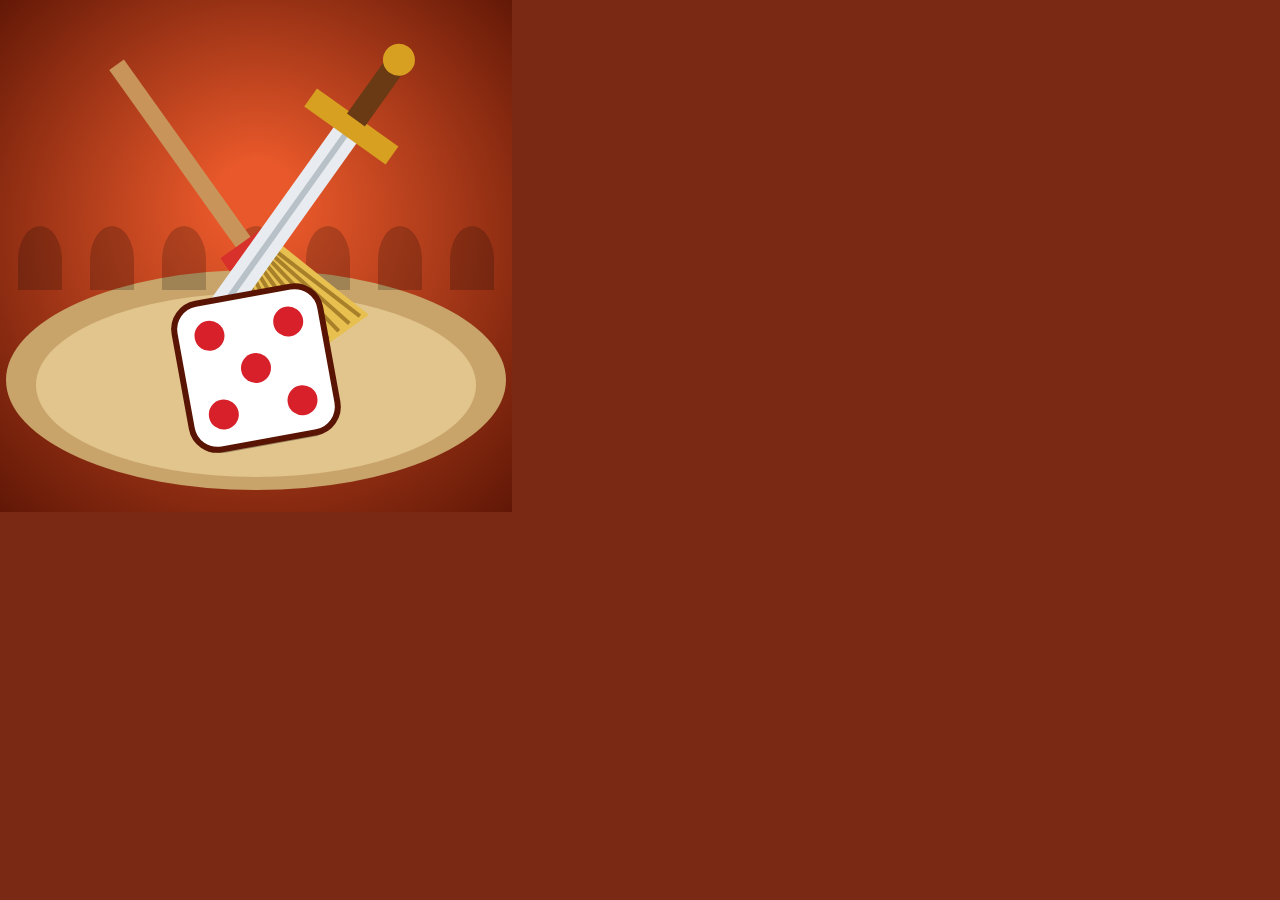
<file: araclar/ikon-ciz.html>
<!DOCTYPE html>
<!--
  Zarena Savaşları - uygulama simgesi. Adres sonuna ?boyut=512 yazılır.
  PNG için: msedge --headless=new --user-data-dir=<geçici klasör> --hide-scrollbars --window-size=512,512 --screenshot=ikonlar/ikon-512.png "file:///.../araclar/ikon-ciz.html?boyut=512"
-->
<html>
<head>
<meta charset="UTF-8">
<style>html, body { margin: 0; background: #7a2a14; overflow: hidden; } canvas { display: block; }</style>
</head>
<body>
<script>
  const boyut = +(new URLSearchParams(location.search).get('boyut') || 512);
  const c = document.createElement('canvas'); c.width = c.height = boyut; document.body.appendChild(c);
  const g = c.getContext('2d'); g.scale(boyut / 512, boyut / 512);
  // Arka plan: kırmızı kolezyum
  const ark = g.createRadialGradient(256, 200, 40, 256, 256, 380); ark.addColorStop(0, '#e8582a'); ark.addColorStop(1, '#5a1404');
  g.fillStyle = ark; g.fillRect(0, 0, 512, 512);
  // Arena kumu (elips)
  g.fillStyle = '#c8a46a'; g.beginPath(); g.ellipse(256, 380, 250, 110, 0, 0, 7); g.fill();
  g.fillStyle = '#e2c58c'; g.beginPath(); g.ellipse(256, 385, 220, 92, 0, 0, 7); g.fill();
  // Tribün kemerleri
  g.fillStyle = '#00000033';
  for (let i = 0; i < 7; i++) { g.beginPath(); g.ellipse(40 + i * 72, 260, 22, 34, 0, Math.PI, 0); g.lineTo(62 + i * 72, 290); g.lineTo(18 + i * 72, 290); g.fill(); }
  // Çapraz: kılıç ve süpürge
  function kilic() {
    g.fillStyle = '#e8ecf0'; g.beginPath(); g.moveTo(-14, -200); g.lineTo(14, -200); g.lineTo(14, 40); g.lineTo(0, 70); g.lineTo(-14, 40); g.fill();
    g.fillStyle = '#b8c0c8'; g.fillRect(-3, -195, 6, 225);
    g.fillStyle = '#d8a020'; g.fillRect(-50, -215, 100, 22);
    g.fillStyle = '#6a3a14'; g.fillRect(-11, -280, 22, 68);
    g.fillStyle = '#d8a020'; g.beginPath(); g.arc(0, -286, 16, 0, 7); g.fill();
  }
  function supurge() {
    g.fillStyle = '#c8945a'; g.fillRect(-9, -280, 18, 240);
    g.fillStyle = '#e8c050'; g.beginPath(); g.moveTo(-26, -50); g.lineTo(26, -50); g.lineTo(60, 70); g.lineTo(-60, 70); g.fill();
    g.strokeStyle = '#a8802a'; g.lineWidth = 4; for (let i = -4; i <= 4; i++) { g.beginPath(); g.moveTo(i * 5, -40); g.lineTo(i * 13, 66); g.stroke(); }
    g.fillStyle = '#d8302a'; g.fillRect(-28, -62, 56, 16);
  }
  g.save(); g.translate(256, 260); g.rotate(-0.62); g.translate(0, 40); supurge(); g.restore();
  g.save(); g.translate(256, 260); g.rotate(0.62); g.translate(0, 40); kilic(); g.restore();
  // Zar
  g.save(); g.translate(256, 368); g.rotate(-0.18);
  g.fillStyle = '#00000055'; g.beginPath(); g.roundRect(-70, -62, 140, 140, 26); g.fill();
  g.fillStyle = '#ffffff'; g.beginPath(); g.roundRect(-74, -74, 148, 148, 26); g.fill();
  g.strokeStyle = '#5a1404'; g.lineWidth = 6; g.stroke();
  g.fillStyle = '#d8202a';
  [[-40, -40], [40, -40], [0, 0], [-40, 40], [40, 40]].forEach(([x, y]) => { g.beginPath(); g.arc(x, y, 15, 0, 7); g.fill(); });
  g.restore();
</script>
</body>
</html>
</file>
